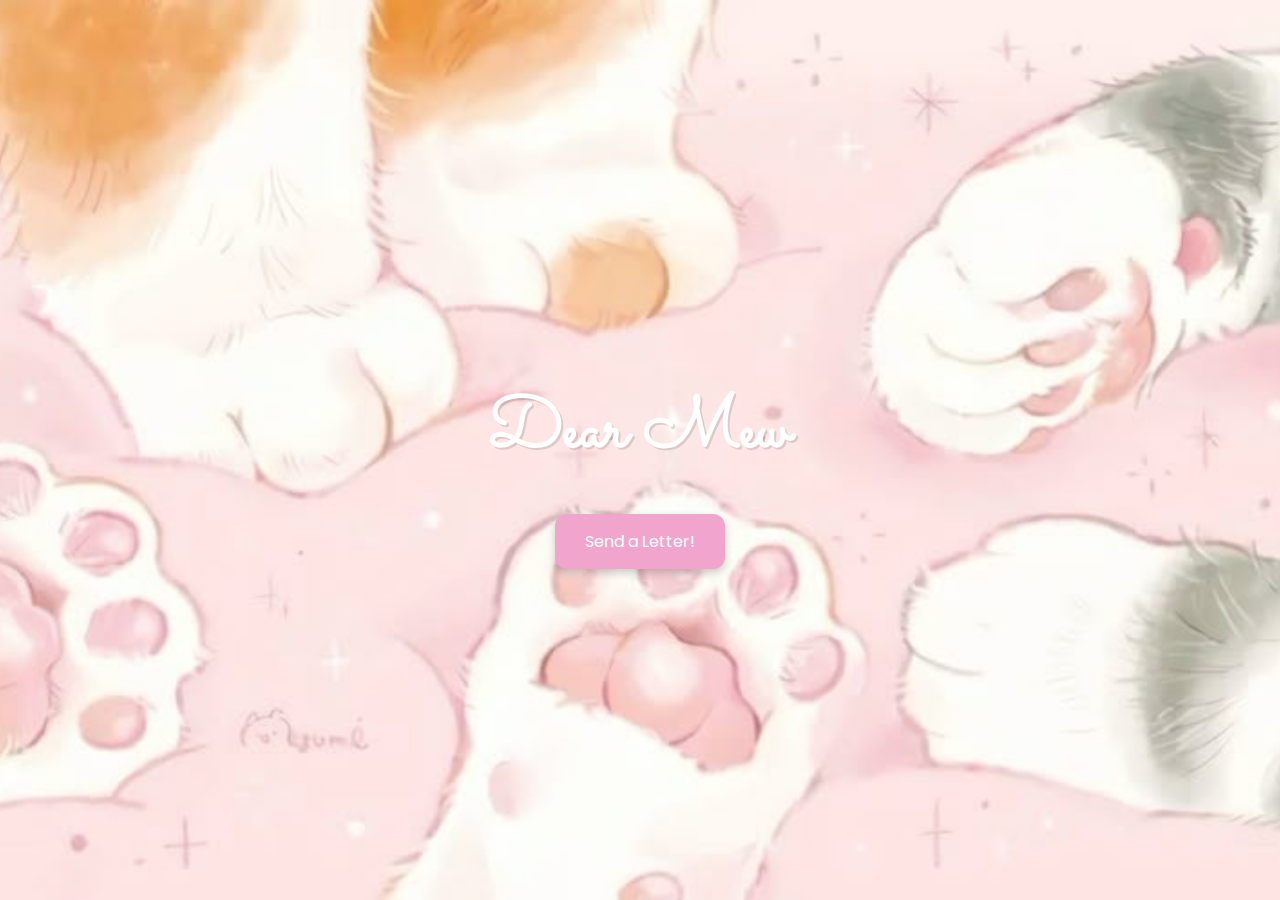
<file: index.html>
<!-- YOUR HOME/LANDING PAGE -->

<!DOCTYPE html>
<html lang="en">
<head>
  <meta charset="UTF-8" />
  <meta name="viewport" content="width=device-width, initial-scale=1.0" />
  <title>Dear Mew</title>
  <link rel="stylesheet" href="style.css" />
  <link href="https://fonts.googleapis.com/css2?family=Sacramento&display=swap" rel="stylesheet">
  <link href="https://fonts.googleapis.com/css2?family=Poppins:wght@500&display=swap" rel="stylesheet">
</head>
<body>
  <div class="container">
    <h1 class="title">Dear Mew</h1>
    <a href="main.html" class="start-btn">Send a Letter!</a>
  </div>
</body>
</html>
</file>
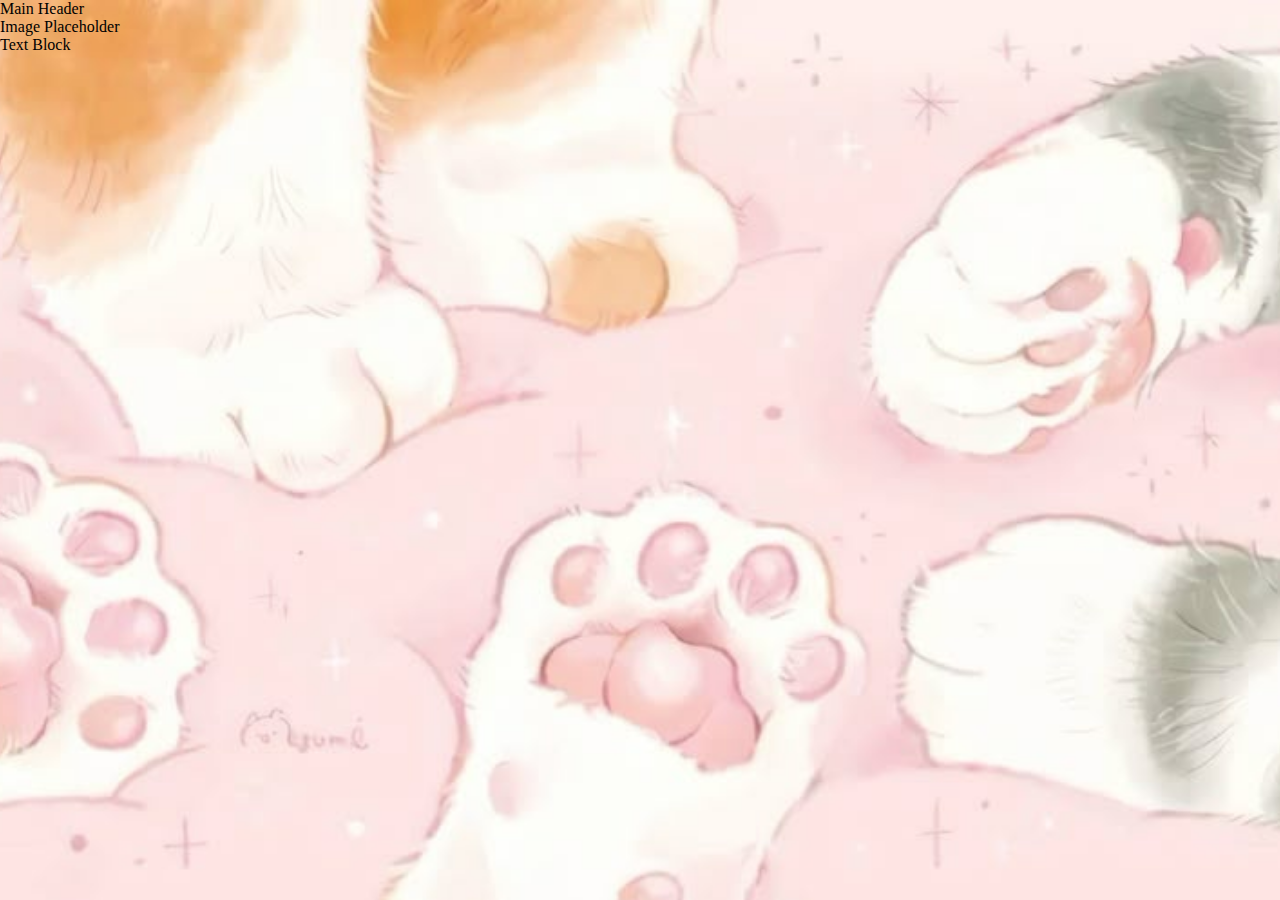
<file: main.html>
<!-- YOUR CONTENT PAGE -->

<!DOCTYPE html>
<html>
<head>
  <title>Main Page</title>
  <link rel="stylesheet" href="style.css">
</head>
<body>

  <div class="gray-box">Main Header</div>
  <div class="gray-box">Image Placeholder</div>
  <div class="gray-box">Text Block</div>

</body>
</html>
</file>
<file: style.css>
/* STYLE FOR YOUR INDEX.HTML */

body {
  margin: 0;
  height: 100vh;
  background: url('cats.jpg') no-repeat center center fixed;
  background-size: cover;
  font-family: 'Sacramento', cursive;
}

.container {
  display: flex;
  flex-direction: column;
  align-items: center;
  justify-content: center;
  height: 100vh;
  text-align: center;
}

.title {
  font-size: 4.5rem;
  color: #ffffff;
  margin-bottom: 30px;
  text-shadow: 2px 2px #00000020;
}

.start-btn {
  padding: 15px 30px;
  font-size: 1rem;
  font-family: 'Poppins', sans-serif;
  color: #fff;
  background-color: #f2a5cc;
  border: none;
  border-radius: 12px;
  text-decoration: none;
  box-shadow: 0 4px 8px rgba(0, 0, 0, 0.2);
  transition: background-color 0.3s, transform 0.2s;
}

@keyframes swing {
  0% { transform: scale(1.05) rotate(0deg); }
  25% { transform: scale(1.05) rotate(5deg); }
  50% { transform: scale(1.05) rotate(0deg); }
  75% { transform: scale(1.05) rotate(-5deg); }
  100% { transform: scale(1.05) rotate(0deg); }
}

.start-btn:hover {
  background-color: #f772b4;
  animation: swing 1.5s ease-in-out infinite;
}

.start-btn:active {
  background-color: #ea2a8a;
  transform: scale(0.97) rotate(0deg);
  animation: none;
}
</file>
